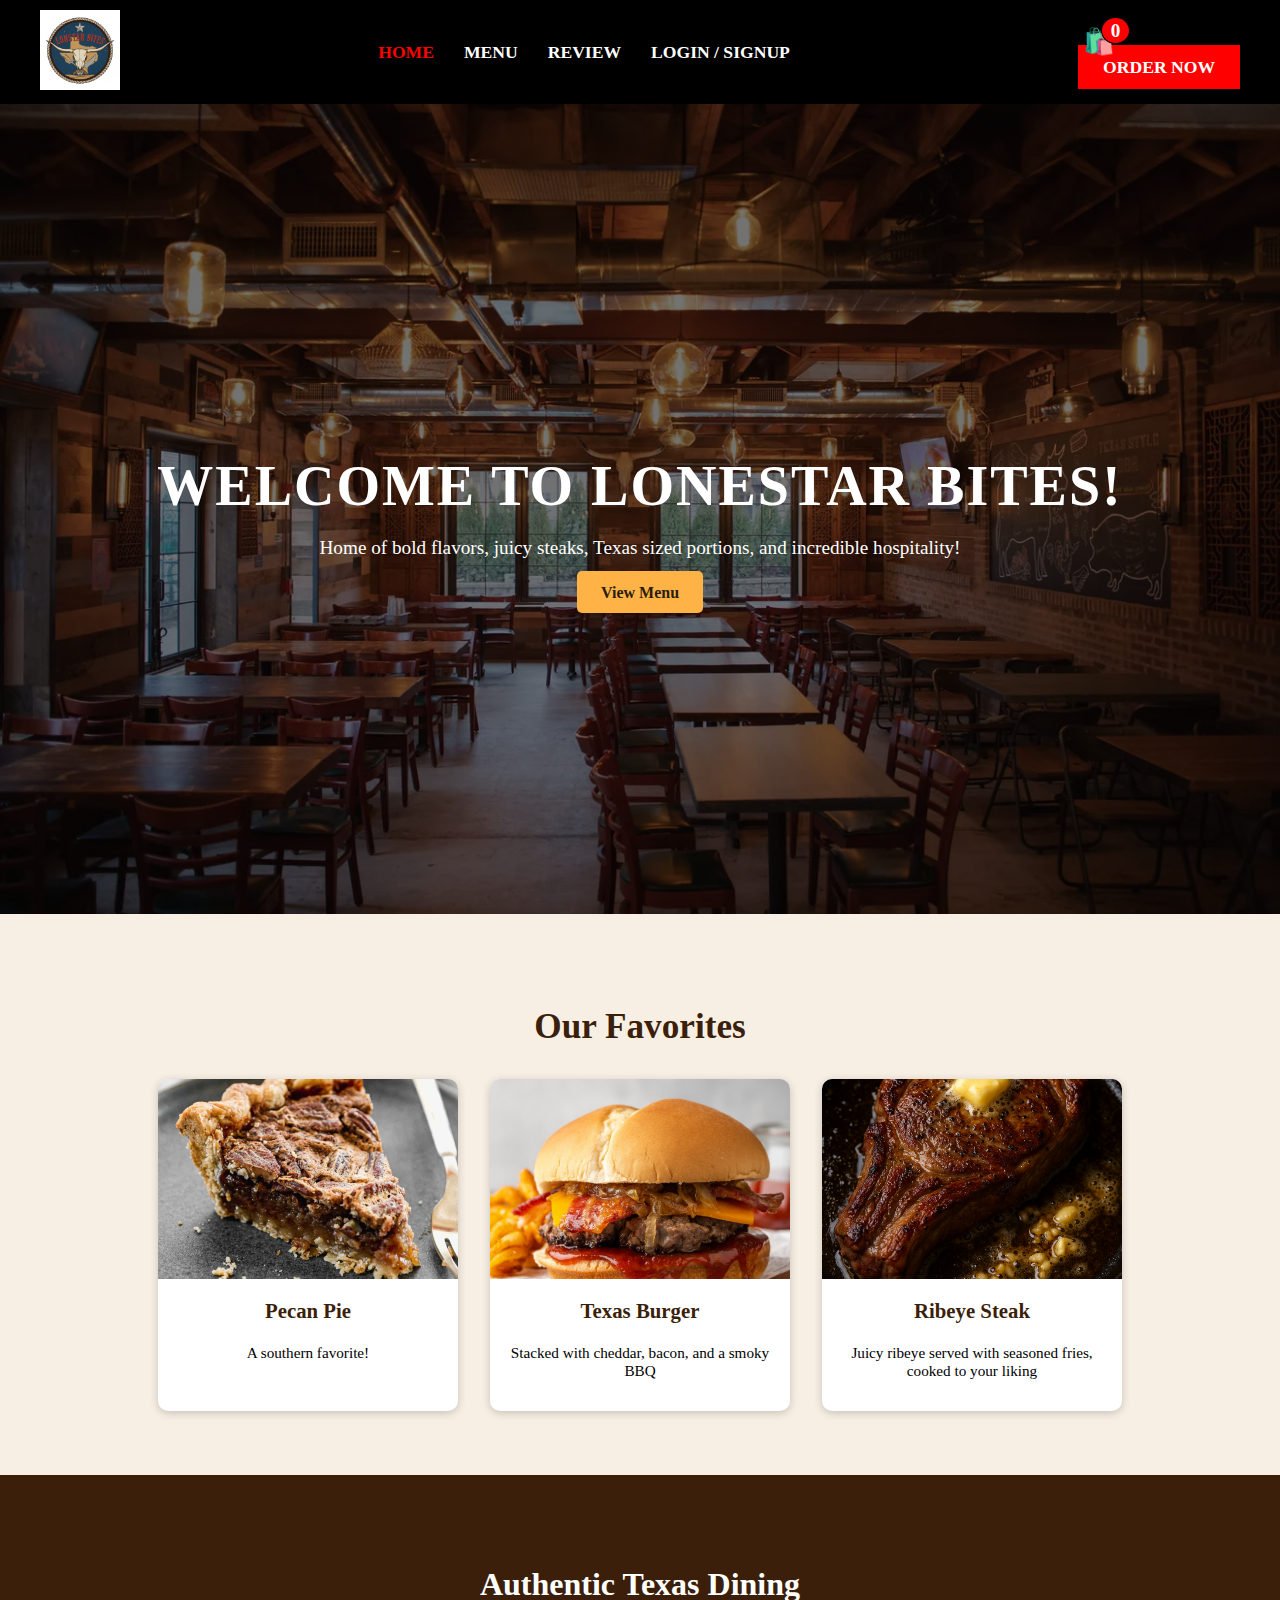
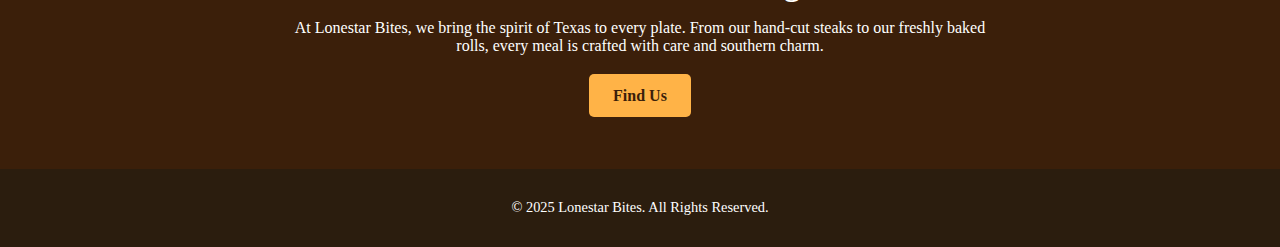
<file: index.html>
<!DOCTYPE html>
<html lang="en">
<head>
    <meta charset="UTF-8">
    <meta name="viewport" content="width=device-width, initial-scale=1.0">
    <title>Lonestar Bites</title>
    <link rel="stylesheet" href="./Mainstyle.css">
</head>
<body>
    <header class="main-header">

        <div class="logo">
            <img src="IMAGE/Logo.jpg" alt="Logo">
        </div>

        <nav class="main-nav">
            <ul>
                <li><a href="index.html" class="active">HOME</a></li>
                <li><a href="Menu.html">MENU</a></li>
                <li><a href="Reviews/reviews.html">REVIEW</a></li>
                <li><a id="nav-login" href="Login-SignUp/login-signUp.html">LOGIN/SIGNUP</a></li>
                <li><a href="Manager/manager.html">MANAGER</a></li>
            </ul>
        </nav>

       <div class="order-actions"> 
            <a href="cart.html" class="cart-icon-link active">
                <span class="cart-count">0</span> <span class="cart-icon">🛍️</span>
            </a>
            
            <div class="order-button">
                 <a href="cart.html" class="btn">ORDER NOW</a>
            </div>
        </div>

    </header>

    <section class="welcome">
        <div class="welcome-content">
            <h1>Welcome to Lonestar Bites!</h1>
            <p>Home of bold flavors, juicy steaks, Texas sized portions, and incredible hospitality!</p>
            <a href="Menu.html" class="btn">View Menu</a>
        </div>
    </section>

    <section class="menu-highlights">
        <h2>Our Favorites</h2>
        <div class="favorite-items">
            <div class="item">
                <img src="IMAGE/Pecan-Pie-Web-8.jpg" alt="Pecan Pie">
                <h3>Pecan Pie</h3>
                <p>A southern favorite!</p>
            </div>
            <div class="item">
                <img src="IMAGE/bacon-burger.jpg" alt="Burger" >
                <h3>Texas Burger</h3>
                <p>Stacked with cheddar, bacon, and a smoky BBQ</p>
            </div>
            <div class="item">
                <img src="IMAGE/ribeye.png" alt="Steak">
                <h3>Ribeye Steak</h3>
                <p>Juicy ribeye served with seasoned fries, cooked to your liking</p>
            </div>
        </div>
    </section>
    
    <section class="about">
        <h2>Authentic Texas Dining</h2>
        <p>At Lonestar Bites, we bring the spirit of Texas to every plate. From our hand-cut steaks to our freshly baked rolls, every meal is crafted with care and southern charm.</p>
        <a href="#" class="btn">Find Us</a>
    </section>

    <footer>
        <p>© 2025 Lonestar Bites. All Rights Reserved.</p>
    </footer>

    <script src="script.js"></script>
    <script src="cart.js"></script>
    <script src="Menu.js"></script>
    <script src="Manager/manager.js"></script>
</body>
</html>
</file>
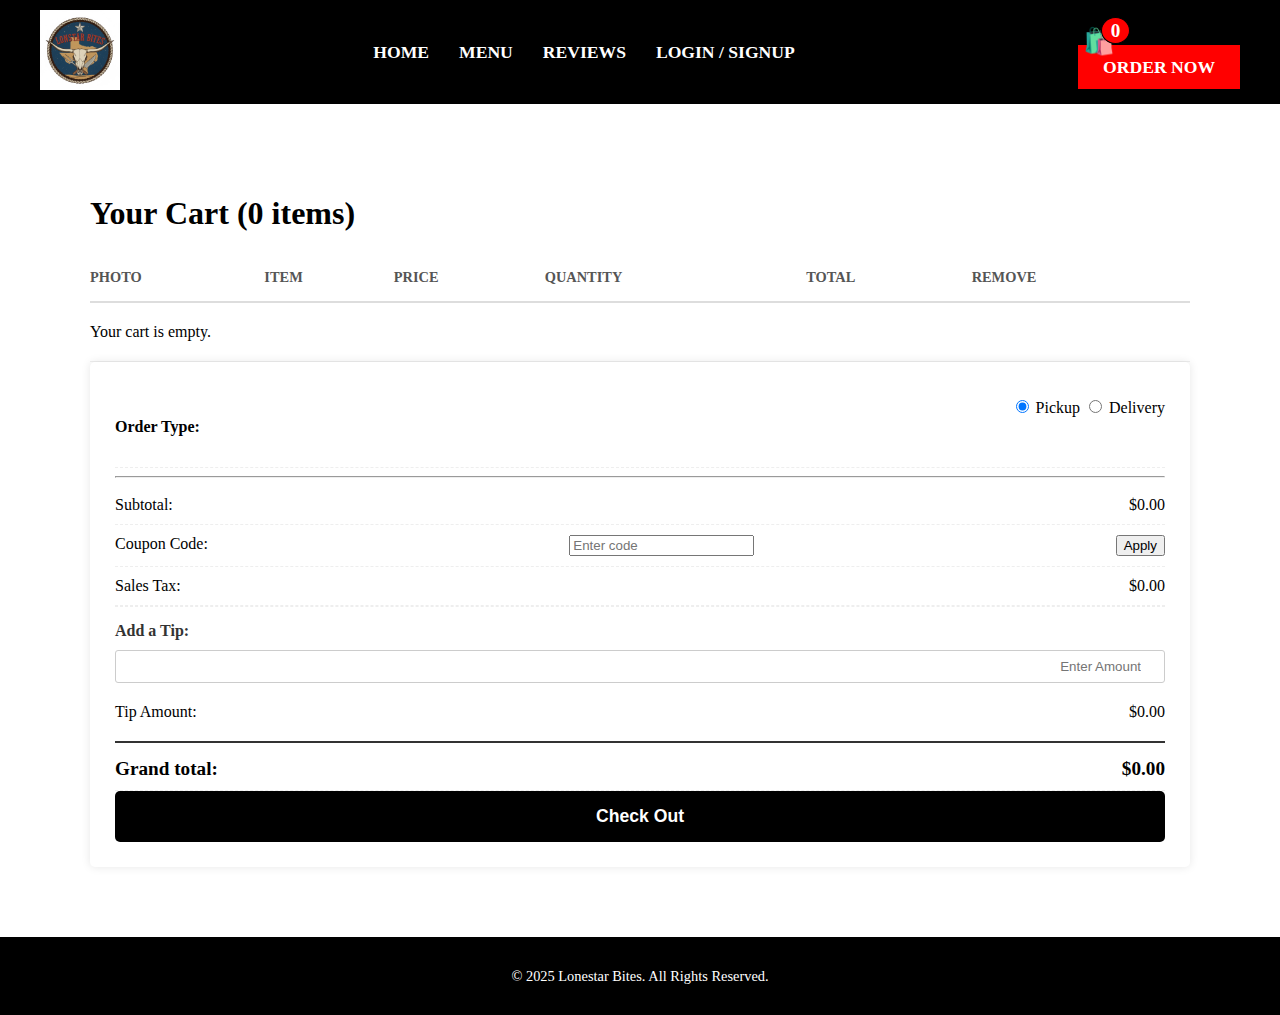
<file: cart.html>
<!DOCTYPE html>
<html lang="en">
<head>
    <meta charset="UTF-8">
    <meta name="viewport" content="width=device-width, initial-scale=1.0">
    <title>Cart</title>
    <link rel="stylesheet" href="./cart.css">
</head>
<body>
    <header class="main-header">

        <div class="logo">
            <img src="./IMAGE/Logo.jpg" alt="Logo">
        </div>

        <nav class="main-nav">
            <ul>
                <li><a href="index.html">HOME</a></li>
                <li><a href="Menu.html">MENU</a></li>
                <li><a href="Reviews/reviews.html">REVIEWS</a></li>
                <li><a id="nav-login" href="Login-SignUp/login-signUp.html">LOGIN/SIGNUP</a></li>
                <li><a href="Manager/manager.html">MANAGER</a></li>
            </ul>
        </nav>

        <div class="order-actions"> 
            <a href="../cart.html" class="cart-icon-link active">
                <span class="cart-count">0</span> <span class="cart-icon">🛍️</span>
            </a>

            <div class="order-button">
                <a href="../cart.html" class="btn">ORDER NOW</a>
            </div>
        </div>
    </header>

<main class="cart-container">

    <div id="cart-view" class="cart-view-container">

        <h1 class="cart-heading">Your Cart (<span id="item-count-display">0</span> items)</h1>

        <div class="cart-wrapper">
            <table class="cart-table">
                <thead>
                    <tr>
                        <th>Photo</th>
                        <th>Item</th>
                        <th>Price</th>
                        <th>Quantity</th>
                        <th>Total</th>
                        <th>Remove</th>
                    </tr>
                </thead>
                <tbody id="cart-item-list"></tbody>
            </table>
        </div>


        <div class="cart-summary">
            
            <div class="summary-line order-type-selection">
                <h4>Order Type:</h4>
                <div class="delivery-options">
                    <input type="radio" id="pickup" name="orderType" value="Pickup" checked>
                    <label for="pickup">Pickup</label>
                    <input type="radio" id="delivery" name="orderType" value="Delivery">
                    <label for="delivery">Delivery</label>
                </div>
            </div>
            
            <hr class="summary-divider">

            <div class="summary-line">
                <span>Subtotal:</span>
                <span id="subtotal-display">$0.00</span>
            </div>

            <div class="summary-line" id="discount-line" style="display: none;">
                <span id="discount-label">Coupon Discount:</span>
                <span id="discount-display">-$0.00</span>
            </div>


            <div class="summary-line coupon-input-line">
                <span>Coupon Code:</span>
                <input type="text" id="coupon-input" placeholder="Enter code">
                <button id="apply-coupon-btn" class="apply-coupon-btn">Apply</button>
            </div>


            <div class="summary-line">
                <span>Sales Tax:</span>
                <span id="tax-display">$0.00</span>
            </div>

            <div class="tip-section">
                <h4 class="tip-heading">Add a Tip:</h4>
                <input type="number" id="custom-tip-input" placeholder="Enter Amount" min="0" step="0.01">
                <div class="summary-line tip-amount-line">
                    <span>Tip Amount:</span>
                    <span id="tip-display">$0.00</span>
                </div>
            </div>

            <div class="summary-line grand-total-line">
                <span>Grand total:</span>
                <span id="grandtotal-display">$0.00</span>
            </div>

            <button class="checkout-btn">Check Out</button>
         </div>

    </div>
</main>

<div id="receipt-view" class="receipt-container-full">
    <div class="receipt-card">
        <h1 class="confirmation-heading">✅ Order Confirmed!</h1>
        <p class="order-time">Your order will be ready in approximately 20-25 minutes.</p>
        <p class="order-id">Order ID: **#<span id="order-id">000000</span>**</p>
        
        <hr>

        <h2>Order Summary</h2>
        <div id="receipt-items-list" class="receipt-items"></div>
        
        <hr>

        <div class="receipt-totals">
            <div class="summary-line">
                <span>Subtotal:</span>
                <span id="receipt-subtotal">$0.00</span>
            </div>

            <div class="summary-line" id="receipt-discount-line" style="display: none;">
                <span id="receipt-discount-label">Coupon Discount:</span>
                <span id="receipt-discount-display">-$0.00</span>
            </div>

            <div class="summary-line">
                <span>Sales Tax:</span>
                <span id="receipt-tax">$0.00</span>
            </div>
            <div class="summary-line tip-line">
                <span>Tip:</span>
                <span id="receipt-tip">$0.00</span>
            </div>
            <div class="summary-line grand-total-line">
                <span>Total Charged:</span>
                <span id="receipt-grandtotal">$0.00</span>
            </div>
        </div>
        
        <button class="print-btn" onclick="window.print()">Print Receipt</button>
        <a href="./Menu.html" class="new-order-link">Start a New Order</a>
    </div>
</div>

<footer>
    <p>© 2025 Lonestar Bites. All Rights Reserved.</p>
</footer>

<script src="cart.js"></script>
<script src="script.js"></script>
<script src="Manager/manager.js"></script>
</body>
</html>
</file>
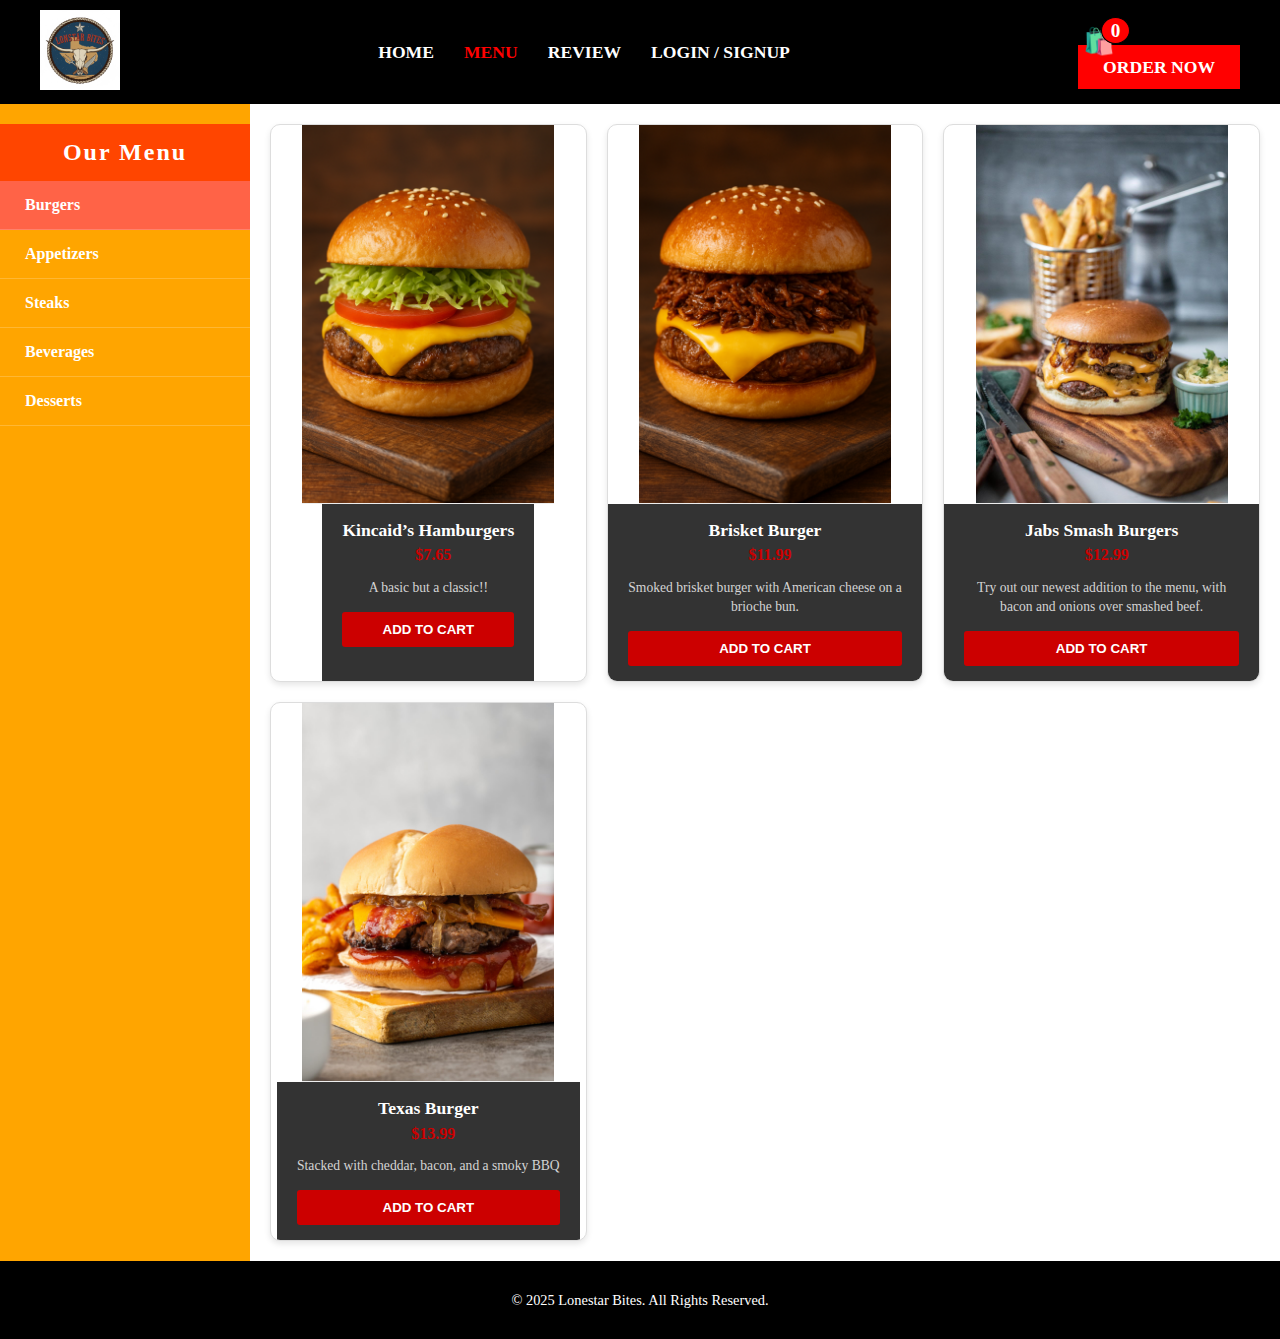
<file: Menu.html>
<!DOCTYPE html>
<html lang="en">
<head>
    <meta charset="UTF-8">
    <meta name="viewport" content="width=device-width, initial-scale=1.0">
    <title>Menu</title>
    <link rel="stylesheet" href="./Menu.css">
</head>
<body>

<header class="main-header">

    <div class="logo">
        <img src="./IMAGE/Logo.jpg" alt="Logo">
    </div>

    <nav class="main-nav">
        <ul>
            <li><a href="index.html">HOME</a></li>
            <li><a href="Menu.html" class="active">MENU</a></li>
            <li><a href="Reviews/reviews.html">REVIEW</a></li>
            <li><a id="nav-login" href="Login-SignUp/login-signUp.html">LOGIN/SIGNUP</a></li>
            <li><a href="Manager/manager.html">MANAGER</a></li>
        </ul>
    </nav>

    <div class="order-actions"> 
        <a href="cart.html" class="cart-icon-link">
            <span class="cart-count">0</span> <span class="cart-icon">🛍️</span>
        </a>

        <div class="order-button">
            <a href="cart.html" class="btn">ORDER NOW</a>
        </div>
    </div>
</header>

<main class="menu-page">
    <div class="menu-sidebar">
        <h2 class="sidebar-heading">Our Menu</h2>
        <ul class="menu-categories">
            <li><a href="#" class="category-link active" data-target="burgers-content">Burgers</a></li>
            <li><a href="#" class="category-link" data-target="appetizers-content">Appetizers</a></li>
            <li><a href="#" class="category-link" data-target="texasbbq-content">Steaks</a></li>
            <li><a href="#" class="category-link" data-target="beverages-content">Beverages</a></li>
            <li><a href="#" class="category-link" data-target="desserts-content">Desserts</a></li>
        </ul>
    </div>

    <section class="menu-content">
        <!-- BURGERS -->
        <div id="burgers-content" class="menu-section active-section"></div>

        <!-- APPETIZERS -->
        <div id="appetizers-content" class="menu-section hidden-section"></div>

        <!-- STEAKS -->
        <div id="texasbbq-content" class="menu-section hidden-section"></div>

        <!-- BEVERAGES -->
        <div id="beverages-content" class="menu-section hidden-section"></div>

        <!-- DESSERTS -->
        <div id="desserts-content" class="menu-section hidden-section"></div>
    </section>
</main>

<footer>
    <p>© 2025 Lonestar Bites. All Rights Reserved.</p>
</footer>

<script src="script.js"></script>
<script src="cart.js"></script>
<script src="Menu.js"></script>
<script src="Manager/manager.js"></script>
</body>
</html>
</file>
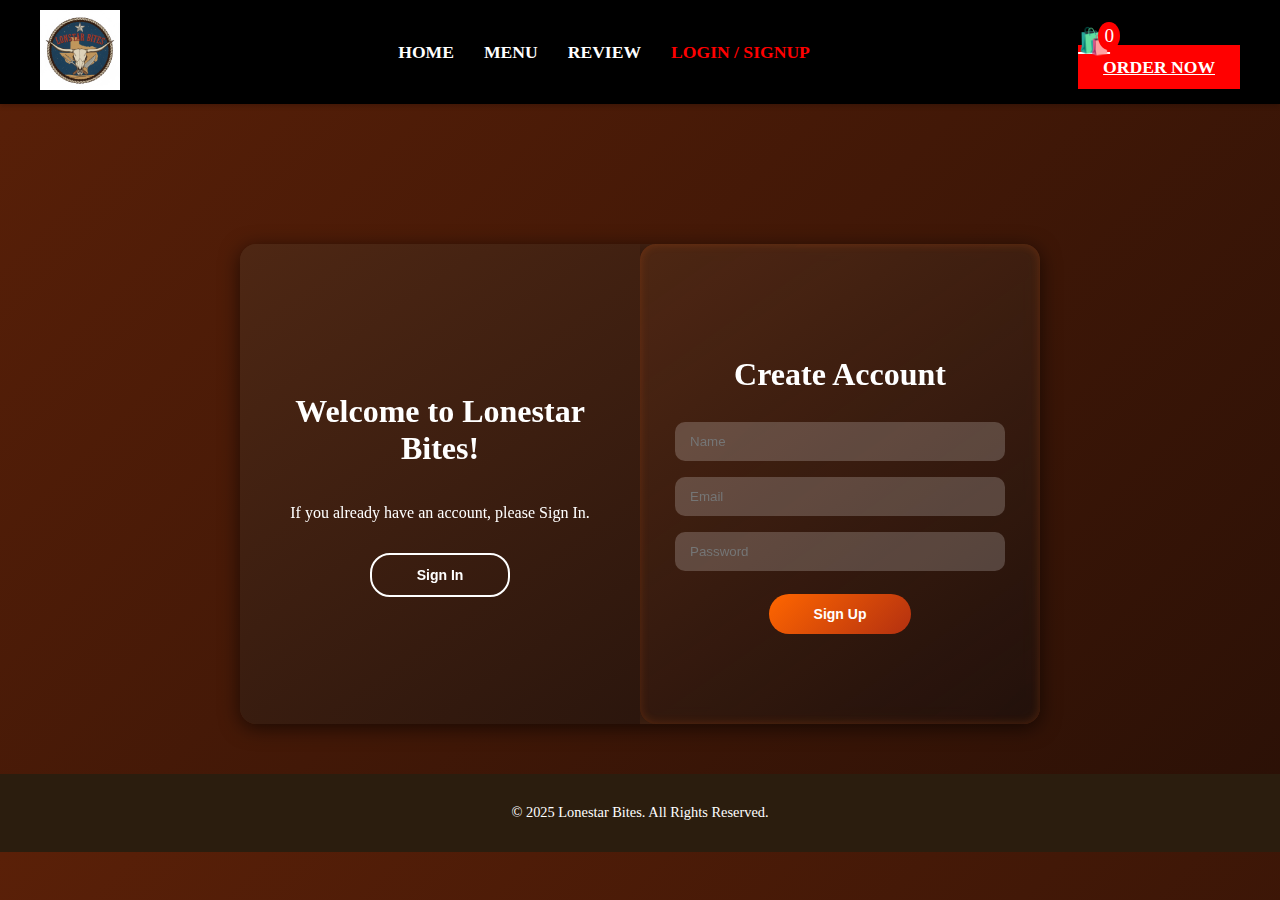
<file: Login-SignUp/login-signUp.html>
<!DOCTYPE html>
<html lang="en">
<head>
    <meta charset="UTF-8">
    <meta name="viewport" content="width=device-width, initial-scale=1.0">
    <title>Sign Up / Login</title>
    <link rel="stylesheet" href="L-S-style.css">
</head>
<body>
  
    <header class="main-header">
        <div class="logo">
            <img src="../IMAGE/Logo.jpg" alt="Logo">
        </div>
        <nav class="main-nav">
            <ul>
                <li><a href="../index.html">HOME</a></li>
                <li><a href="../Menu.html">MENU</a></li>
                <li><a href="../Reviews/reviews.html">REVIEW</a></li>
                <li><a id="nav-login" href="login-signUp.html" class="active">LOGIN / SIGNUP</a></li>
                <li><a href="../Manager/manager.html">MANAGER</a></li>
            </ul>
        </nav>
        <div class="order-actions"> 
            <a href="../cart.html" class="cart-icon-link active">
                <span class="cart-count">0</span> <span class="cart-icon">🛍️</span>
            </a>
            <div class="order-button">
                <a href="../cart.html" class="btn">ORDER NOW</a>
            </div>
        </div>
    </header>

    
    <div class="container right-panel-active" id="container">
        <div class="form-container sign-up-container">
            <form id="signupForm">
                <h1>Create Account</h1>
                <input type="text" placeholder="Name" name="name" required/>
                <input type="email" placeholder="Email" name="email" required/>
                <input type="password" placeholder="Password" name="password" required/>
                <button type="submit">Sign Up</button>
            </form>
        </div>

        <div class="form-container sign-in-container">
            <form id="loginForm">
                <h1>Sign In to Lonestar Bites</h1>
                <input type="email" placeholder="Email" name="email" required/>
                <input type="password" placeholder="Password" name="password" required/>
                <button type="submit">Login</button>
            </form>
        </div>

        <div class="overlay-container">
            <div class="overlay">
                <div class="overlay-panel overlay-left">
                    <h1>Welcome to Lonestar Bites!</h1>
                    <p>If you already have an account, please Sign In.</p>
                    <button class="ghost" id="signIn">Sign In</button>
                </div>
                <div class="overlay-panel overlay-right">
                    <h1>Welcome Back!</h1>
                    <p>If you need to create an account, please Sign Up.</p>
                    <button class="ghost" id="signUp">Sign Up</button>
                </div>
            </div>
        </div>
    </div>

    <footer>
        <p>© 2025 Lonestar Bites. All Rights Reserved.</p>
    </footer>

    <script src="L-S-script.js"></script>
    <script src="../script.js"></script>
</body>
</html>
</file>
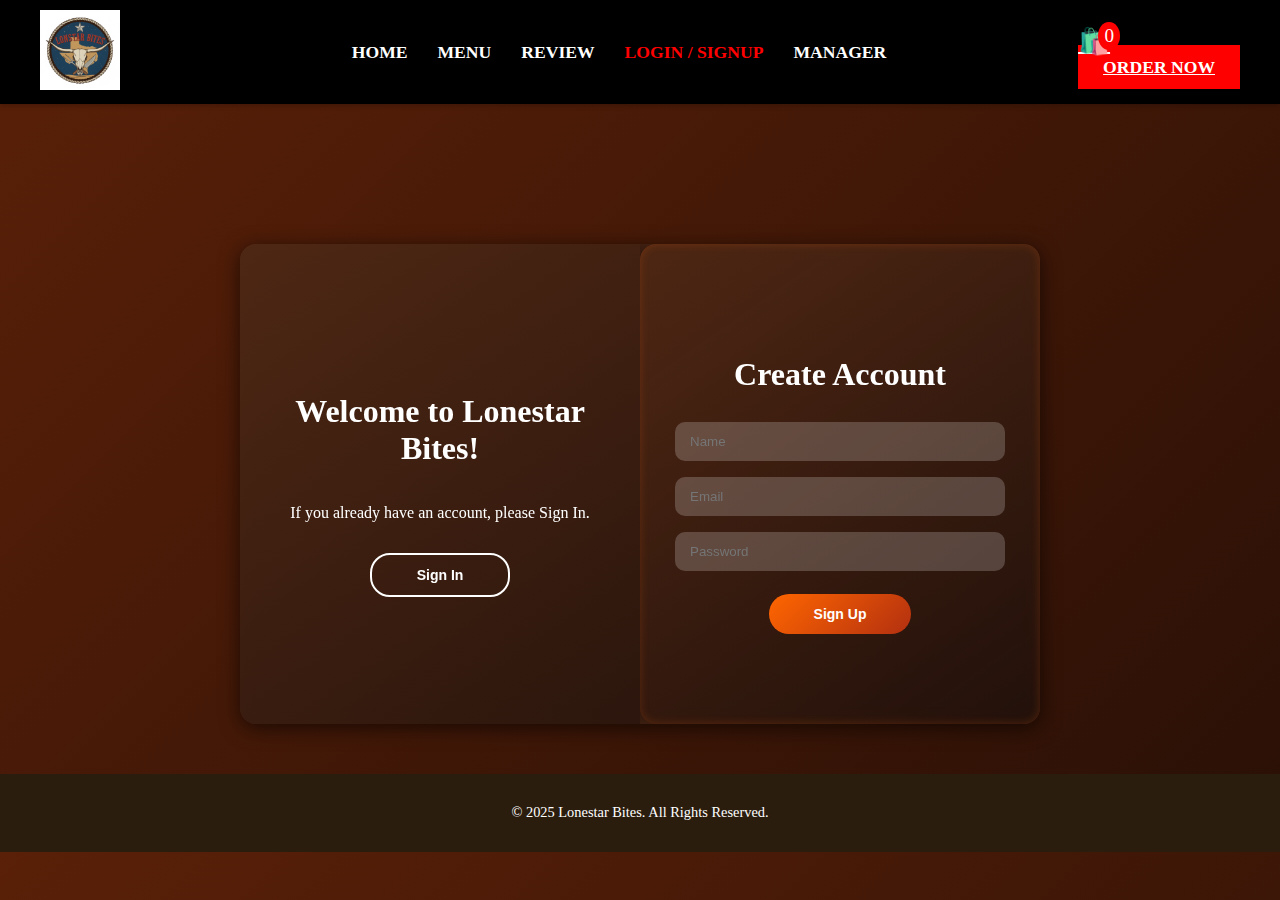
<file: Login/login.html>
<!DOCTYPE html>
<html lang="en">
<head>
    <meta charset="UTF-8">
    <meta name="viewport" content="width=device-width, initial-scale=1.0">
    <title>Sign Up / Login</title>
    <link rel="stylesheet" href="L-S-style.css">
</head>
<body>
  
    <header class="main-header">
        <div class="logo">
            <img src="/IMAGE/Logo.jpg" alt="Logo">
        </div>
        <nav class="main-nav">
            <ul>
                <li><a href="/index.html">HOME</a></li>
                <li><a href="/Menu.html">MENU</a></li>
                <li><a href="/Reviews/reviews.html">REVIEW</a></li>
                <li><a id="nav-login" href="Login-SignUp/login-signUp.html" class="active">LOGIN / SIGNUP</a></li>
                <li><a href="/Manager/manager.html">MANAGER</a></li>
            </ul>
        </nav>
        <div class="order-actions"> 
            <a href="/cart.html" class="cart-icon-link active">
                <span class="cart-count">0</span> <span class="cart-icon">🛍️</span>
            </a>
            <div class="order-button">
                <a href="/cart.html" class="btn">ORDER NOW</a>
            </div>
        </div>
    </header>

    
    <div class="container right-panel-active" id="container">
        <div class="form-container sign-up-container">
            <form id="signupForm">
                <h1>Create Account</h1>
                <input type="text" placeholder="Name" name="name" required/>
                <input type="email" placeholder="Email" name="email" required/>
                <input type="password" placeholder="Password" name="password" required/>
                <button type="submit">Sign Up</button>
            </form>
        </div>

        <div class="form-container sign-in-container">
            <form id="loginForm">
                <h1>Sign In to Lonestar Bites</h1>
                <input type="email" placeholder="Email" name="email" required/>
                <input type="password" placeholder="Password" name="password" required/>
                <button type="submit">Login</button>
            </form>
        </div>

        <div class="overlay-container">
            <div class="overlay">
                <div class="overlay-panel overlay-left">
                    <h1>Welcome to Lonestar Bites!</h1>
                    <p>If you already have an account, please Sign In.</p>
                    <button class="ghost" id="signIn">Sign In</button>
                </div>
                <div class="overlay-panel overlay-right">
                    <h1>Welcome Back!</h1>
                    <p>If you need to create an account, please Sign Up.</p>
                    <button class="ghost" id="signUp">Sign Up</button>
                </div>
            </div>
        </div>
    </div>

    <footer>
        <p>© 2025 Lonestar Bites. All Rights Reserved.</p>
    </footer>

    <script src="L-S-script.js"></script>
    <script src="/script.js"></script>
</body>
</html>
</file>
<file: Mainstyle.css>
body {
    margin: 0;
    padding: 0;
    background-color: white;
    font-family: 'Georgia', serif;
}

.main-header {
    background-color: black;
    display: flex;
    justify-content: space-between;
    align-items: center;
    padding: 10px 40px;
    box-shadow: 0 2px 5px rgba(0, 0, 0, 0, 0.2);
}



.logo img{
    height: 80px;
}


.main-nav{
    display: flex;
    align-items: center;
}
.main-nav ul{
    list-style: none;
    margin: 0;
    padding: 0;
    align-items: center;
    display: flex;
    gap: 30px;
}

.main-nav ul li a {
    display: inline-flex;
    align-items: center;
    color: white;
    text-decoration: none;
    font-weight: bold;
    font-size: 1.1em;
    padding: 5px 0;
    transition: color 0.3s ease;
}

.main-nav ul li a:hover{
    color: red;
}

.main-nav ul li a.active{
    color: red;
}

.order-button .btn{
    background-color: red;
    color: white;
    text-decoration: none;
    padding: 12px 25px;
    border: 5px;
    font-weight: bold;
    font-size: 1.1em;
    transition: background-color 0.3s ease;
}

.order-button .btn:hover {
    background-color: darkred;
}

.order-action {
    display: flex;
    align-items: center;
    gap: 20px;
}

.cart-icon-link {
    text-decoration: none;
    position: relative;
    color: white;
    font-size: 1.6em;
    padding: 5px;
    transition: transform 0.2s ease;
}


.cart-icon-link:hover {
font-size: 1.5em;
line-height: 1;

}

.cart-count {
    position: absolute;
    top: -5px;
    right: -10px;
    background-color: red;
    color: white;
    font-size: 0.75em;
    font-weight: bold;
    border-radius: 50%;
    padding: 3px 6px;
    min-width: 15px;
    text-align: center;
    border: 1px solid black;
    line-height: 1;
}


@media (max-width: 900px) {
    .main-nav ul {
        gap: 15px; 
    }
    .main-nav ul li a {
        font-size: 1em;
    }
    .main-header {
        padding: 10px 20px;
    }
}

@media (max-width: 768px) {
    .main-header {
        flex-wrap: wrap; 
        justify-content: center; 
        text-align: center;
    }
    .main-nav {
        flex-basis: 100%; 
        margin-top: 15px;
        margin-bottom: 15px;
    }
    .main-nav ul {
        justify-content: center;
        gap: 10px;
    }
    .logo, .order-button {
        margin: 10px;
    }
}
.welcome {
    background: url('IMAGE/restaurant.webp') center/cover no-repeat;
    height: 90vh;
    display: flex;
    align-items: center;
    justify-content: center;
    text-align: center;
    color: white;
    position: relative;
}
.welcome::before{
    content: '';
    position: absolute;
    top: 0;
    left: 0;
    width: 100%;
    height: 100%;
    background: rgba(0, 0, 0, 0.55);

}
.welcome-content{
    position: relative;
    z-index: 1;
}
.welcome h1{
    font-size: 3.5rem;
    text-transform: uppercase;
    letter-spacing: 2px;
    margin-bottom: 1rem;
}
.welcome p{
    font-size: 1.2rem;
    margin-bottom: 1.5rem;
}
.welcome .btn{
    background-color: #ffb347;
    color: #2b1d0e;
    padding: 0.8rem 1.5rem;
    font-weight: bold;
    text-decoration: none;
    border-radius: 5px;
    transition: background 0.3s;
}

.welcome .btn:hover{
background-color: #ff9e1b;
}

.menu-highlights{
    text-align: center;
    padding: 4rem 2rem;
    background-color: #f8efe4;
}
.menu-highlights h2{
    font-size: 2.2rem;
    margin-bottom: 2rem;
    color: #3b1f0a;
}
.favorite-items{
    display: flex;
    justify-content: center;
    flex-wrap: wrap;
    gap: 2rem;
}

.favorite-items .item{
    background: white;
    border-radius: 10px;
    box-shadow: 0 2px 8px rgba(0, 0, 0, 0.2);
    width: 300px;
    overflow: hidden;
    transition: transform 0.3s;
}
.favorite-items .item:hover{
    transform: scale(1.03);
}

.favorite-items img{
    width: 100%;
    height: 200px;
    object-fit: cover;
}

.favorite-items h3{
    margin-top: 1rem;
    font-size: 1.3rem;
    color: #3b1f0a;
}
.favorite-items p{
    font-size: 0.95rem;
    padding: 0 1rem 1rem;
}

.about{
    background-color: #3b1f0a;
    color: white;
    text-align: center;
    padding: 4rem 2rem;
}

.about h2{
    font-size: 2rem;
    margin-bottom: 1rem;
}
.about p{
    max-width: 700px;
    margin: 0 auto 2rem;
}

.about .btn{
     background-color: #ffb347;
    color: #3b1f0a;
    text-decoration: none;
    padding: 0.8rem 1.5rem;
    border-radius: 5px;
    font-weight: bold;
}

footer {
    background-color: #2b1d0e;
    color: white;
    text-align: center;
    padding: 1rem;
    font-size: 0.9rem;
}
</file>
<file: cart.css>
body {
    margin: 0;
    padding: 0;
    background-color: white;
    font-family: 'Georgia', serif;
}


.main-header {
    background-color: black;
    display: flex;
    justify-content: space-between;
    align-items: center;
    padding: 10px 40px;
    box-shadow: 0 2px 5px rgba(0, 0, 0, 0, 0.2);
}


.logo img{
    height: 80px;
}


.main-nav{
    display: flex;
    align-items: center;
}
.main-nav ul{
    list-style: none;
    margin: 0;
    padding: 0;
    align-items: center;
    display: flex;
    gap: 30px;
}

.main-nav ul li a {
    display: inline-flex;
    align-items: center;
    color: white;
    text-decoration: none;
    font-weight: bold;
    font-size: 1.1em;
    padding: 5px 0;
    transition: color 0.3s ease;
}

.main-nav ul li a:hover{
    color: red;
}

.main-nav ul li a.active{
    color: red;
}

.order-button .btn{
    background-color: red;
    color: white;
    text-decoration: none;
    padding: 12px 25px;
    border: 5px;
    font-weight: bold;
    font-size: 1.1em;
    transition: background-color 0.3s ease;
}

.order-button .btn:hover {
    background-color: darkred;
}


@media (max-width: 900px) {
    .main-nav ul {
        gap: 15px; 
    }
    .main-nav ul li a {
        font-size: 1em;
    }
    .main-header {
        padding: 10px 20px;
    }
}

@media (max-width: 768px) {
    .main-header {
        flex-wrap: wrap; 
        justify-content: center; 
        text-align: center;
    }
    .main-nav {
        flex-basis: 100%; 
        margin-top: 15px;
        margin-bottom: 15px;
    }
    .main-nav ul {
        justify-content: center;
        gap: 10px;
    }
    .logo, .order-button {
        margin: 10px;
    }
}



.order-action {
    display: flex;
    align-items: center;
    gap: 20px;
}

.cart-icon-link {
    text-decoration: none;
    position: relative;
    color: white;
    font-size: 1.6em;
    padding: 5px;
    transition: transform 0.2s ease;
}


.cart-icon-link:hover {
font-size: 1.5em;
line-height: 1;

}

.cart-count {
    position: absolute;
    top: -5px;
    right: -10px;
    background-color: red;
    color: white;
    font-size: 0.75em;
    font-weight: bold;
    border-radius: 50%;
    padding: 3px 6px;
    min-width: 15px;
    text-align: center;
    border: 1px solid black;
    line-height: 1;
}



.cart-container {
    display: block; 
    max-width: 1100px;
    margin: 50px auto;
    padding: 20px;
}



.cart-table {
    width: 100%;
    border-collapse: collapse;
    text-align: left;
}


.cart-table th {
    padding: 15px 0;
    border-bottom: 2px solid #ddd;
    font-weight: bold;
    color: #555;
    text-transform: uppercase;
    font-size: 0.9em;
}

.cart-table td {
    padding: 20px 0;
    border-bottom: 1px solid #eee;
    vertical-align: middle;
}


.item-header { 
  width: 45%; 

}

.price-header, .total-header {
 width: 15%; 
    
}

.quantity-header {
 width: 25%; text-align: center; 

}


.item-info {
    display: flex;
    align-items: center;
    gap: 15px;
}

.item-image {
    width: 80px;
    height: 80px;
    object-fit: cover;
    border-radius: 3px;
}

.item-name {
    font-weight: bold;
    margin: 0;
    color: #333;
}

.item-options {
    font-size: 0.9em;
    color: #cc0000; 
    margin: 5px 0 0;
}


.quantity-controls {
    display: flex;
    align-items: center;
    justify-content: center;
    gap: 5px;
}

.quantity-input {
    width: 40px;
    text-align: center;
    border: 1px solid #ccc;
    padding: 5px;
    height: 30px;
}

.quantity-btn {
    background-color: #f7f7f7;
    border: 1px solid #ccc;
    padding: 5px 10px;
    cursor: pointer;
    font-size: 1.1em;
}

.remove-item {
    color: #888;
    cursor: pointer;
    font-size: 1.2em;
    margin-left: 10px;
}


.cart-summary {
    flex: 1; 
    background-color: #fff;
    padding: 25px;
    border-radius: 5px;
    box-shadow: 0 0 10px rgba(0,0,0,0.1);
    height: fit-content; 
}
.summary-line {
    display: flex;
    justify-content: space-between;
    padding: 10px 0;
    border-bottom: 1px dashed #eee;
}



.coupon-line {
    align-items: center;
    padding-bottom: 10px;
}

.coupon-line #coupon-input {
    width: 60%;
    padding: 5px;
    border: 1px solid #ccc;
    border-radius: 3px;
    text-align: right;
    font-size: 0.9em;
}


.tip-section {
    padding: 15px 0;
    border-top: 1px dashed #eee;
    margin-bottom: 5px;
}

.tip-heading {
    margin-top: 0;
    margin-bottom: 10px;
    font-size: 1em;
    font-weight: bold;
    color: #333;
    text-align: left;
}


#custom-tip-input {
    width: 100%; 
    padding: 8px;
    border: 1px solid #ccc;
    border-radius: 3px;
    text-align: right;
    margin-bottom: 10px;
    box-sizing: border-box; 
}

.tip-amount-line {
    border-bottom: none;
    padding-bottom: 0;
}


.grand-total-line {
    border-top: 2px solid #333;
    font-size: 1.2em;
    font-weight: bold;
    padding-top: 15px;
    margin-top: 5px;
}


.checkout-btn {
    width: 100%;
    padding: 15px;
    background-color: #000; 
    color: #fff;
    border: none;
    font-size: 1.1em;
    font-weight: bold;
    cursor: pointer;
    border-radius: 5px;
    transition: background-color 0.2s;
}

.checkout-btn:hover {
    background-color: #cc0000; 
}



.receipt-card {
    
    width: 100%;
    max-width: 500px;
    background-color: #fff;
    padding: 30px;
    border-radius: 8px;
    box-shadow: 0 4px 15px rgba(0,0,0,0.1);
    text-align: center;
}

.confirmation-heading {
    color: #4CAF50; 
    font-size: 2em;
    margin-bottom: 10px;
}

.order-time {
    color: #555;
    font-style: italic;
    margin-bottom: 5px;
}

.order-id {
    font-weight: bold;
    margin-bottom: 20px;
    font-size: 1.1em;
}

.receipt-card hr {
    border: none;
    border-top: 1px dashed #ccc;
    margin: 20px 0;
}

.receipt-card h2 {
    text-align: left;
    color: #333;
    font-size: 1.4em;
    margin-bottom: 15px;
}


.receipt-items {
    text-align: left;
    margin-bottom: 15px;
    color: #555;
}

.receipt-item-line {
    display: flex;
    justify-content: space-between;
    padding: 5px 0;
    border-bottom: 1px dotted #eee;
}

.item-name-qty {
    font-weight: normal;
    color: #333;
}


.receipt-totals {
    text-align: left;
    margin-bottom: 20px;
}

.receipt-totals .summary-line {
    display: flex;
    justify-content: space-between;
    padding: 8px 0;
}

.receipt-totals .grand-total-line {
    border-top: 2px solid #333;
    font-size: 1.3em;
    font-weight: bold;
    padding-top: 15px;
    margin-top: 5px;
    color: #cc0000;
}


.print-btn {
    width: 100%;
    padding: 12px;
    background-color: #000;
    color: #fff;
    border: none;
    border-radius: 4px;
    font-weight: bold;
    cursor: pointer;
    transition: background-color 0.2s;
    margin-bottom: 10px;
}

.print-btn:hover {
    background-color: #333;
}

.new-order-link {
    display: block;
    color: #cc0000;
    text-decoration: none;
    font-weight: bold;
}

.receipt-container-full{
    display: none;
}


footer {
    background-color: #000000;
    color: white;
    text-align: center;
    padding: 1rem;
    font-size: 0.9rem;
}
</file>
<file: Menu.css>
body {
    margin: 0;
    background-color: white;
    font-family: 'Georgia', serif;
}


.main-header {
    background-color: black;
    display: flex;
    justify-content: space-between;
    align-items: center;
    padding: 10px 40px;
    box-shadow: 0 2px 5px rgba(0, 0, 0, 0, 0.2);
}



.logo img{
    height: 80px;
}


.main-nav{
    display: flex;
    align-items: center;
}
.main-nav ul{
    list-style: none;
    margin: 0;
    padding: 0;
    align-items: center;
    display: flex;
    gap: 30px;
}

.main-nav ul li a {
    display: inline-flex;
    align-items: center;
    color: white;
    text-decoration: none;
    font-weight: bold;
    font-size: 1.1em;
    padding: 5px 0;
    transition: color 0.3s ease;
}

.main-nav ul li a:hover{
    color: red;
}

.main-nav ul li a.active{
    color: red;
}

.order-button .btn{
    background-color: red;
    color: white;
    text-decoration: none;
    padding: 12px 25px;
    border: 5px;
    font-weight: bold;
    font-size: 1.1em;
    transition: background-color 0.3s ease;
}

.order-button .btn:hover {
    background-color: darkred;
}


@media (max-width: 900px) {
    .main-nav ul {
        gap: 15px; 
    }
    .main-nav ul li a {
        font-size: 1em;
    }
    .main-header {
        padding: 10px 20px;
    }
    .menu-section{
        grid-template-columns: repeat(2, 1fr);
    }
}

@media (max-width: 768px) {
    .main-header {
        flex-wrap: wrap; 
        justify-content: center; 
        text-align: center;
    }
    .main-nav {
        flex-basis: 100%; 
        margin-top: 15px;
        margin-bottom: 15px;
    }
    .main-nav ul {
        justify-content: center;
        gap: 10px;
    }
    .logo, .order-button {
        margin: 10px;
    }
    .menu-section{
        grid-template-columns: 1fr;
    }
}


.menu-page {
    display: flex;
    min-height: 100vh;
    justify-content: center;
    background-color: #fff;
}


.menu-sidebar {
    width: 250px;
    background-color: orange;
    padding-top: 20px;
    flex-shrink: 0;
}

.hidden-section {
    display: none !important; 
}

.sidebar-heading {
    background-color: orangered;
    color: white;
    text-align: center;
    padding: 15px 0;
    margin: 0;
    font-size: 1.5em;
    letter-spacing: 2px;
}

.menu-categories {
    list-style: none; 
    padding: 0;
    margin: 0;
}

.menu-categories li a {
    display: block;
    color: #fff;
    text-decoration: none;
    padding: 15px 25px;
    font-weight: bold;
    border-bottom: 1px solid rgba(255, 255, 255, 0.2); 
    transition: background-color 0.2s;
}

.menu-categories li a:hover {
    background-color: #e07b00; 
}

.menu-categories li a.active {
    background-color: #ff6347; 
}


.menu-content {
    flex-grow: 1;
    padding: 0;
    margin: 0 auto;
    max-width: 1200px;
}

.item-grid {
    display: grid;
    grid-template-columns: repeat(auto-fit, minmax(250px, 1fr)); 
    gap: 25px; 
    padding: 30px;
    background-color: #fff;
}



.menu-item {
    background-color: white;
    border: 1px solid #ddd;
    border-radius: 10px;
    overflow: hidden;
    box-shadow: 0 3px 6px rgba(0,0,0,0.1);
    display: flex;
    flex-direction: column;
    align-items: center;     
    width: 100%;     
}

.item-details {
    background-color: #333;
    color: white;
    padding: 15px 20px;
    flex-grow: 1;
    text-align: center;
}

.item-details h3 {
    display: block; 
    text-align: center;
    margin-top: 0;
    font-size: 1.1em;
    text-decoration: uppercase;
    color: white;
    line-height: 1.3;
    margin-bottom: 5px;
}

.item-price {
    color: #cc0000; 
    font-weight: bold;
    font-size: 1em;
    margin-left: 10px; 
    flex-shrink: 0;
}

.item-desc {
    font-size: 0.85em;
    color: lightgray;
    margin-bottom: 15px;
    line-height: 1.4;
}


.add-to-cart-btn {
    background-color: #cc0000; 
    color: #fff;
    border: none;
    padding: 10px 20px;
    cursor: pointer;
    font-weight: bold;
    text-transform: uppercase;
    border-radius: 3px;
    width: 100%; 
    transition: background-color 0.2s;
}

.add-to-cart-btn:hover {
    background-color: #a30000; 
}


.order-action {
    display: flex;
    align-items: center;
    gap: 20px;
}

.cart-icon-link {
    text-decoration: none;
    position: relative;
    color: white;
    font-size: 1.6em;
    padding: 5px;
    transition: transform 0.2s ease;
}


.cart-iconl-link:hover {
font-size: 1.5em;
line-height: 1;

}

.cart-count {
    position: absolute;
    top: -5px;
    right: -10px;
    background-color: red;
    color: white;
    font-size: 0.75em;
    font-weight: bold;
    border-radius: 50%;
    padding: 3px 6px;
    min-width: 15px;
    text-align: center;
    border: 1px solid black;
    line-height: 1;
}

footer {
    background-color: #000000;
    color: white;
    text-align: center;
    padding: 1rem;
    font-size: 0.9rem;
}
.menu-pic {
    width: 80%;               
    height: auto;            
    display: block;
    border-bottom: 1px solid #eee;
    transition: transform 0.3s ease;
}
.menu-section{
    display: grid;
    grid-template-columns: repeat(3, 1fr);
    gap: 20px;
    padding: 20px;
}
.menu-section .menu-item{
    flex: 0 0 calc(33.333% - 20px);
    box-sizing: border-box;
}
.menu-section > h3 {
    display: none; 
}
</file>
<file: Login-SignUp/L-S-style.css>
body {
    margin: 0;
    padding: 0;
    background: linear-gradient(135deg, #5a2008, #2a1006);
    font-family: 'Georgia', serif;
}


.main-header {
    background-color: black;
    display: flex;
    justify-content: space-between;
    align-items: center;
    padding: 10px 40px;
    box-shadow: 0 2px 5px rgba(0,0,0,0.2);
}

.logo img { 
    height: 80px; 
}

.main-nav{
    display: flex;
    align-items: center;
}
.main-nav ul {
    list-style: none;
    display: flex;
    align-items: center;
    gap: 30px;
}

.main-nav ul li a {
    display: inline-flex;
    align-items: center;
    color: white;
    text-decoration: none;
    font-weight: bold;
    font-size: 1.1em;
    transition: color 0.3s ease;
}

.main-nav ul li a:hover,
.main-nav ul li a.active { 
    color: red; 
}

.order-button .btn {
    background-color: red;
    color: white;
    padding: 12px 25px;
    border: none;
    font-weight: bold;
    font-size: 1.1em;
    transition: background-color 0.3s;
}

.order-button .btn:hover { background-color: darkred; }

.cart-icon-link {
    position: relative;
    font-size: 1.6em;
    color: white;
}

.cart-count {
    position: absolute;
    top: -5px;
    right: -10px;
    background-color: red;
    color: white;
    border-radius: 50%;
    padding: 3px 6px;
    font-size: 0.75em;
}

.container {
    margin: 140px auto 50px;
    background: rgba(48,26,16,0.85);
    border-radius: 16px;
    box-shadow: 0 4px 20px rgba(0,0,0,0.6), inset 0 0 20px rgba(255,150,50,0.1);
    backdrop-filter: blur(6px);
    overflow: hidden;
    width: 800px;
    max-width: 100%;
    min-height: 480px;
    position: relative;
    transition: transform 0.6s ease-in-out;
}

.form-container {
    position: absolute;
    top: 0;
    height: 100%;
    width: 50%;
    transition: all 0.6s ease-in-out;
}

.sign-in-container { 
    left: 0; 
    z-index: 2; 
}
.sign-up-container { 
    left: 0; 
    opacity: 0; 
    z-index: 1; 
}

.container.right-panel-active .sign-up-container {
    transform: translateX(100%);
    opacity: 1;
    z-index: 5;
}

.container.right-panel-active .sign-in-container {
    transform: translateX(100%);
    opacity: 0;
    z-index: 1;
}

form {
    background: linear-gradient(145deg, rgba(80,40,20,0.95), rgba(30,15,10,0.75));
    border-radius: 16px;
    color: #fff;
    padding: 0 50px;
    display: flex;
    flex-direction: column;
    justify-content: center;
    align-items: center;
    height: 100%;
    text-align: center;
    box-shadow: inset 0 0 10px rgba(255,100,20,0.2);
}

input {
    background: rgba(255,255,255,0.2);
    border: none;
    padding: 12px 15px;
    margin: 8px 0;
    width: 100%;
    border-radius: 10px;
    color: #fff;
}

button {
    border-radius: 20px;
    background: linear-gradient(135deg, #ff6600, #b33010);
    color: #fff;
    border: none;
    font-size: 14px;
    font-weight: bold;
    padding: 12px 45px;
    margin-top: 15px;
    cursor: pointer;
}

button.ghost { 
    background: transparent; 
    border: 2px solid #fff; 
}

.overlay-container { 
    position: absolute; 
    top:0; left:50%; 
    width:50%; 
    height:100%; 
    overflow:hidden; 
}
.overlay { 
    background: linear-gradient(145deg, rgba(80,40,20,0.95), rgba(30,15,10,0.95));
    display:flex; 
    color:#fff; 
    position:relative; 
    left:-100%; 
    width:200%; 
    height:100%; 
    transition: transform 0.6s;
}
.container.right-panel-active .overlay-container { 
    transform: translateX(-100%); 
}
.container.right-panel-active .overlay { 
    transform: translateX(50%); 
}
.overlay-panel { 
    flex: 1 1 50%; 
    display:flex; 
    flex-direction:column; 
    align-items:center; 
    justify-content:center; 
    width:50%; height:100%; 
    text-align:center; 
    transition: transform 0.6s ease-in-out; 
    padding:0 40px; 
}
.overlay-left { 
    transform: translateX(-20%); 
}
.overlay-right { 
    right:0; 
    transform: translateX(0); 
}
.container.right-panel-active .overlay-left { 
    transform: translateX(0); 
}
.container.right-panel-active .overlay-right { 
    transform: translateX(20%); 
}


#message { 
    position: fixed; 
    top:10px; left:50%; 
    transform:translateX(-50%); 
    padding:10px 20px; 
    background:white; 
    color:black; 
    font-weight:bold; 
    font-size:18px; 
    display:none; 
    z-index:1000; 
    pointer-events:none; 
}
#message.show { 
    display:block; 
    opacity:1; 
    transition: opacity 0.3s; 
}
#message.hide { 
    opacity:0; 
}


@media (max-width: 768px) {
    .main-header { 
        flex-wrap: wrap; 
        justify-content:center; 
        text-align:center; 
    }
    .main-nav { 
        flex-basis:100%; 
        margin:15px 0; 
    }
    .main-nav ul { 
        justify-content:center; 
        gap:10px; 
    }
    .logo, .order-button { 
        margin:10px; 
    }
}

footer {
    background-color:#2b1d0e; 
    color:white; 
    text-align:center; 
    padding:1rem; 
    font-size:0.9rem; 
}
</file>
<file: Login/L-S-style.css>
body {
    margin: 0;
    padding: 0;
    background: linear-gradient(135deg, #5a2008, #2a1006);
    font-family: 'Georgia', serif;
}


.main-header {
    background-color: black;
    display: flex;
    justify-content: space-between;
    align-items: center;
    padding: 10px 40px;
    box-shadow: 0 2px 5px rgba(0,0,0,0.2);
}

.logo img { 
    height: 80px; 
}

.main-nav{
    display: flex;
    align-items: center;
}
.main-nav ul {
    list-style: none;
    display: flex;
    align-items: center;
    gap: 30px;
}

.main-nav ul li a {
    display: inline-flex;
    align-items: center;
    color: white;
    text-decoration: none;
    font-weight: bold;
    font-size: 1.1em;
    transition: color 0.3s ease;
}

.main-nav ul li a:hover,
.main-nav ul li a.active { 
    color: red; 
}

.order-button .btn {
    background-color: red;
    color: white;
    padding: 12px 25px;
    border: none;
    font-weight: bold;
    font-size: 1.1em;
    transition: background-color 0.3s;
}

.order-button .btn:hover { background-color: darkred; }

.cart-icon-link {
    position: relative;
    font-size: 1.6em;
    color: white;
}

.cart-count {
    position: absolute;
    top: -5px;
    right: -10px;
    background-color: red;
    color: white;
    border-radius: 50%;
    padding: 3px 6px;
    font-size: 0.75em;
}

.container {
    margin: 140px auto 50px;
    background: rgba(48,26,16,0.85);
    border-radius: 16px;
    box-shadow: 0 4px 20px rgba(0,0,0,0.6), inset 0 0 20px rgba(255,150,50,0.1);
    backdrop-filter: blur(6px);
    overflow: hidden;
    width: 800px;
    max-width: 100%;
    min-height: 480px;
    position: relative;
    transition: transform 0.6s ease-in-out;
}

.form-container {
    position: absolute;
    top: 0;
    height: 100%;
    width: 50%;
    transition: all 0.6s ease-in-out;
}

.sign-in-container { 
    left: 0; 
    z-index: 2; 
}
.sign-up-container { 
    left: 0; 
    opacity: 0; 
    z-index: 1; 
}

.container.right-panel-active .sign-up-container {
    transform: translateX(100%);
    opacity: 1;
    z-index: 5;
}

.container.right-panel-active .sign-in-container {
    transform: translateX(100%);
    opacity: 0;
    z-index: 1;
}

form {
    background: linear-gradient(145deg, rgba(80,40,20,0.95), rgba(30,15,10,0.75));
    border-radius: 16px;
    color: #fff;
    padding: 0 50px;
    display: flex;
    flex-direction: column;
    justify-content: center;
    align-items: center;
    height: 100%;
    text-align: center;
    box-shadow: inset 0 0 10px rgba(255,100,20,0.2);
}

input {
    background: rgba(255,255,255,0.2);
    border: none;
    padding: 12px 15px;
    margin: 8px 0;
    width: 100%;
    border-radius: 10px;
    color: #fff;
}

button {
    border-radius: 20px;
    background: linear-gradient(135deg, #ff6600, #b33010);
    color: #fff;
    border: none;
    font-size: 14px;
    font-weight: bold;
    padding: 12px 45px;
    margin-top: 15px;
    cursor: pointer;
}

button.ghost { 
    background: transparent; 
    border: 2px solid #fff; 
}

.overlay-container { 
    position: absolute; 
    top:0; left:50%; 
    width:50%; 
    height:100%; 
    overflow:hidden; 
}
.overlay { 
    background: linear-gradient(145deg, rgba(80,40,20,0.95), rgba(30,15,10,0.95));
    display:flex; 
    color:#fff; 
    position:relative; 
    left:-100%; 
    width:200%; 
    height:100%; 
    transition: transform 0.6s;
}
.container.right-panel-active .overlay-container { 
    transform: translateX(-100%); 
}
.container.right-panel-active .overlay { 
    transform: translateX(50%); 
}
.overlay-panel { 
    flex: 1 1 50%; 
    display:flex; 
    flex-direction:column; 
    align-items:center; 
    justify-content:center; 
    width:50%; height:100%; 
    text-align:center; 
    transition: transform 0.6s ease-in-out; 
    padding:0 40px; 
}
.overlay-left { 
    transform: translateX(-20%); 
}
.overlay-right { 
    right:0; 
    transform: translateX(0); 
}
.container.right-panel-active .overlay-left { 
    transform: translateX(0); 
}
.container.right-panel-active .overlay-right { 
    transform: translateX(20%); 
}


#message { 
    position: fixed; 
    top:10px; left:50%; 
    transform:translateX(-50%); 
    padding:10px 20px; 
    background:white; 
    color:black; 
    font-weight:bold; 
    font-size:18px; 
    display:none; 
    z-index:1000; 
    pointer-events:none; 
}
#message.show { 
    display:block; 
    opacity:1; 
    transition: opacity 0.3s; 
}
#message.hide { 
    opacity:0; 
}


@media (max-width: 768px) {
    .main-header { 
        flex-wrap: wrap; 
        justify-content:center; 
        text-align:center; 
    }
    .main-nav { 
        flex-basis:100%; 
        margin:15px 0; 
    }
    .main-nav ul { 
        justify-content:center; 
        gap:10px; 
    }
    .logo, .order-button { 
        margin:10px; 
    }
}

footer {
    background-color:#2b1d0e; 
    color:white; 
    text-align:center; 
    padding:1rem; 
    font-size:0.9rem; 
}
</file>
